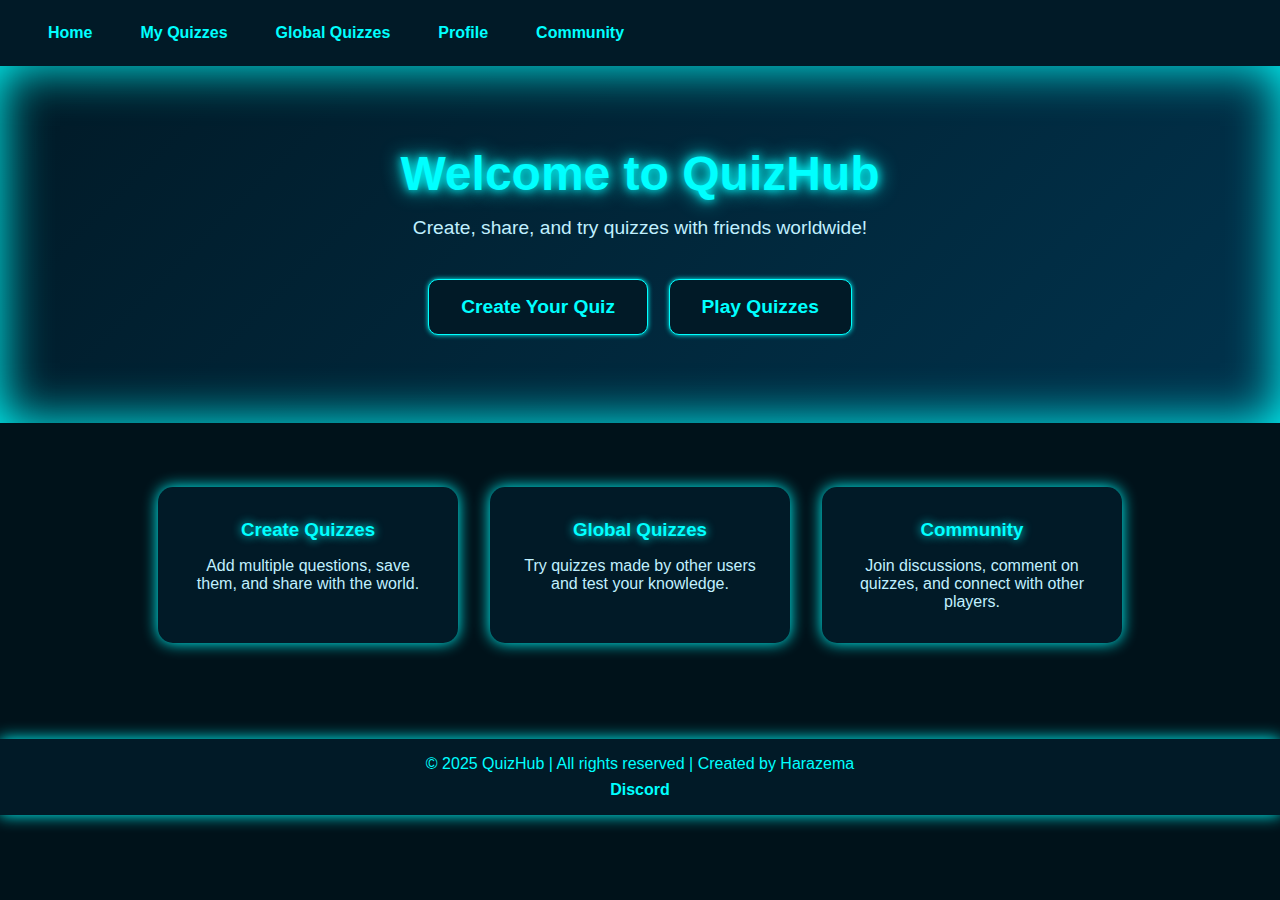
<file: index.html>
<!DOCTYPE html>
<html lang="en">
<head>
<meta charset="UTF-8">
<meta name="viewport" content="width=device-width, initial-scale=1.0">
<title>QuizHub - Home</title>
<link rel="stylesheet" href="style.css">
<style>
/* General Body Styles */
body {
  background: #00121a;
  color: #c0f0ff;
  font-family: 'Poppins', sans-serif;
  margin: 0;
  padding: 0;
}

/* Navbar */
nav {
  display: flex;
  align-items: center;
  gap: 1rem;
  background: #011a27;
  padding: 1rem 2rem;
  box-shadow: 0 0 15px #0ff;
}
nav a {
  color: #0ff;
  text-decoration: none;
  font-weight: bold;
  transition: 0.3s;
}
nav a:hover { color: #00f; text-shadow: 0 0 10px #0ff; }
#nav-username {
  margin-left: auto;
  font-weight: bold;
  color: #0ff;
  text-shadow: 0 0 5px #0ff;
}

/* Hero Section */
.hero {
  text-align: center;
  padding: 5rem 2rem;
  background: linear-gradient(135deg, #011a27 0%, #01334d 100%);
  box-shadow: inset 0 0 50px #0ff;
}
.hero h1 {
  font-size: 3rem;
  color: #0ff;
  text-shadow: 0 0 10px #0ff, 0 0 20px #0ff;
  margin-bottom: 1rem;
}
.hero p {
  font-size: 1.2rem;
  color: #c0f0ff;
  margin-bottom: 2rem;
}
.hero button {
  font-size: 1.2rem;
  padding: 1rem 2rem;
  margin: 0.5rem;
  border-radius: 10px;
  border: 1px solid #0ff;
  background: #011a27;
  color: #0ff;
  cursor: pointer;
  transition: all 0.3s ease;
}
.hero button:hover {
  transform: scale(1.05);
  box-shadow: 0 0 15px #0ff, 0 0 30px #00f inset;
}

/* Features Section */
.features {
  display: flex;
  flex-wrap: wrap;
  justify-content: center;
  padding: 3rem 2rem;
}
.feature-card {
  background: #011a27;
  color: #0ff;
  width: 300px;
  margin: 1rem;
  padding: 2rem;
  border-radius: 15px;
  text-align: center;
  box-shadow: 0 0 15px #0ff;
  transition: all 0.3s ease-in-out;
}
.feature-card:hover {
  transform: translateY(-10px);
  box-shadow: 0 0 30px #0ff, 0 0 50px #00f inset;
}
.feature-card h3 {
  margin-bottom: 1rem;
  text-shadow: 0 0 10px #0ff;
}
.feature-card p {
  font-size: 1rem;
  color: #c0f0ff;
}

/* Footer */
footer {
  text-align: center;
  padding: 1rem;
  color: #0ff;
  box-shadow: 0 0 15px #0ff;
  margin-top: 2rem;
}
</style>
</head>
<body>

<!-- Navbar -->
<nav>
  <a href="index.html">Home</a>
  <a href="myquiz.html">My Quizzes</a>
  <a href="global.html">Global Quizzes</a>
  <a href="profile.html">Profile</a>
  <a href="community.html">Community</a>
  <span id="nav-username"></span>
</nav>

<!-- Hero Section -->
<section class="hero">
  <h1>Welcome to QuizHub</h1>
  <p id="welcome-msg">Create, share, and try quizzes with friends worldwide!</p>
  <button onclick="checkUsername()">Create Your Quiz</button>
  <button onclick="location.href='global.html'">Play Quizzes</button>
</section>

<!-- Features Section -->
<section class="features">
  <div class="feature-card">
    <h3>Create Quizzes</h3>
    <p>Add multiple questions, save them, and share with the world.</p>
  </div>
  <div class="feature-card">
    <h3>Global Quizzes</h3>
    <p>Try quizzes made by other users and test your knowledge.</p>
  </div>
  <div class="feature-card">
    <h3>Community</h3>
    <p>Join discussions, comment on quizzes, and connect with other players.</p>
  </div>
</section>

<!-- Footer -->
<footer>
  <div class="footer-container">
    <p>© 2025 QuizHub | All rights reserved | Created by Harazema</p>
    <div class="social-links">
      <a href="#" title="Discord">Discord</a>
    </div>
  </div>
</footer>

<script>
// Check if username exists
const username = localStorage.getItem('quizhub_username');
if(username){
  document.getElementById('nav-username').innerText = username;
  document.getElementById('welcome-msg').innerText = `Hello, ${username}! Ready to create or play quizzes?`;
}

// Prevent creating a quiz without username
function checkUsername() {
    const username = localStorage.getItem('quizhub_username');
    if(!username){
        alert("You need to set a username in your profile first!");
        window.location.href = 'profile.html';
    } else {
        window.location.href = 'myquiz.html';
    }
}
</script>

</body>
</html>
</file>
<file: style.css>
/* General Reset */
* {
  margin: 0;
  padding: 0;
  box-sizing: border-box;
  font-family: 'Poppins', sans-serif;
}

body {
  background: #0a1f2c;
  color: #c0f0ff;
  min-height: 100vh;
}

/* Header/Navbar */
nav {
  display: flex;
  justify-content: space-around;
  padding: 1rem 0;
  background: #011a27;
  box-shadow: 0 0 20px #0ff;
}

nav a {
  color: #c0f0ff;
  text-decoration: none;
  padding: 0.5rem 1rem;
  border-radius: 5px;
  transition: all 0.3s ease-in-out;
}

nav a:hover {
  background: linear-gradient(90deg, #0ff, #00f);
  color: #fff;
  box-shadow: 0 0 10px #0ff, 0 0 20px #00f inset, 0 0 30px #0ff;
  transform: scale(1.1);
}


/* Buttons */
button {
  background: #01334d;
  color: #0ff;
  border: 1px solid #0ff;
  padding: 0.7rem 1.5rem;
  border-radius: 10px;
  cursor: pointer;
  font-weight: bold;
  transition: all 0.3s ease-in-out;
  box-shadow: 0 0 5px #0ff;
}

button:hover {
  background: #0ff;
  color: #011a27;
  transform: scale(1.05);
  box-shadow: 0 0 15px #0ff, 0 0 30px #0ff inset, 0 0 40px #0ff, 0 0 60px #00f;
}


/* Containers */
.container {
  padding: 2rem;
}

/* Cards */
.card {
  background: #011a27;
  padding: 1rem;
  margin-bottom: 1rem;
  border-radius: 10px;
  box-shadow: 0 0 10px #0ff;
}

/* Input Fields */
input, textarea {
  width: 100%;
  padding: 0.7rem;
  margin: 0.5rem 0;
  border-radius: 8px;
  border: 1px solid #0ff;
  background: #022b3a;
  color: #c0f0ff;
  transition: all 0.3s ease-in-out;
}

input:hover, textarea:hover {
  box-shadow: 0 0 10px #0ff, 0 0 20px #0ff inset;
  transform: translateY(-2px);
}


/* Hover effects */
.card {
  background: #011a27;
  padding: 1rem;
  margin-bottom: 1rem;
  border-radius: 10px;
  box-shadow: 0 0 10px #0ff;
  transition: all 0.3s ease-in-out;
}

.card:hover {
  transform: translateY(-5px);
  box-shadow: 0 0 20px #0ff, 0 0 40px #0ff inset, 0 0 60px #00f;
}

footer {
  background: #011a27;
  color: #0ff;
  text-align: center;
  padding: 1.5rem 0;
  box-shadow: 0 -5px 15px #0ff inset, 0 -2px 10px #0ff;
  margin-top: 2rem;
}

footer p {
  margin-bottom: 0.5rem;
}

footer .social-links a {
  color: #0ff;
  margin: 0 10px;
  text-decoration: none;
  font-weight: bold;
  transition: all 0.3s ease-in-out;
}

footer .social-links a:hover {
  color: #011a27;
  background: #0ff;
  padding: 0.3rem 0.6rem;
  border-radius: 5px;
  box-shadow: 0 0 10px #0ff, 0 0 20px #0ff inset;
}

.profile-info {
  display: flex;
  flex-direction: column;
  align-items: center;
  margin-top: 50px;
  text-align: center;
}

#profile-username {
  font-size: 2rem;
  color: #0ff;
  font-weight: bold;
  margin-bottom: 15px;
  text-shadow: 0 0 10px #0ff;
}

#profile-bio {
  width: 300px;
  height: 100px;
  padding: 0.8rem;
  border-radius: 10px;
  border: 1px solid #0ff;
  background: #011a27;
  color: #c0f0ff;
  resize: none;
  margin-bottom: 15px;
}

.profile-info button {
  padding: 0.6rem 1.2rem;
  border-radius: 8px;
  border: 1px solid #0ff;
  background: #011a27;
  color: #0ff;
  cursor: pointer;
  transition: all 0.3s ease;
}

.profile-info button:hover {
  transform: scale(1.05);
  box-shadow: 0 0 15px #0ff, 0 0 30px #00f inset;
}
</file>
